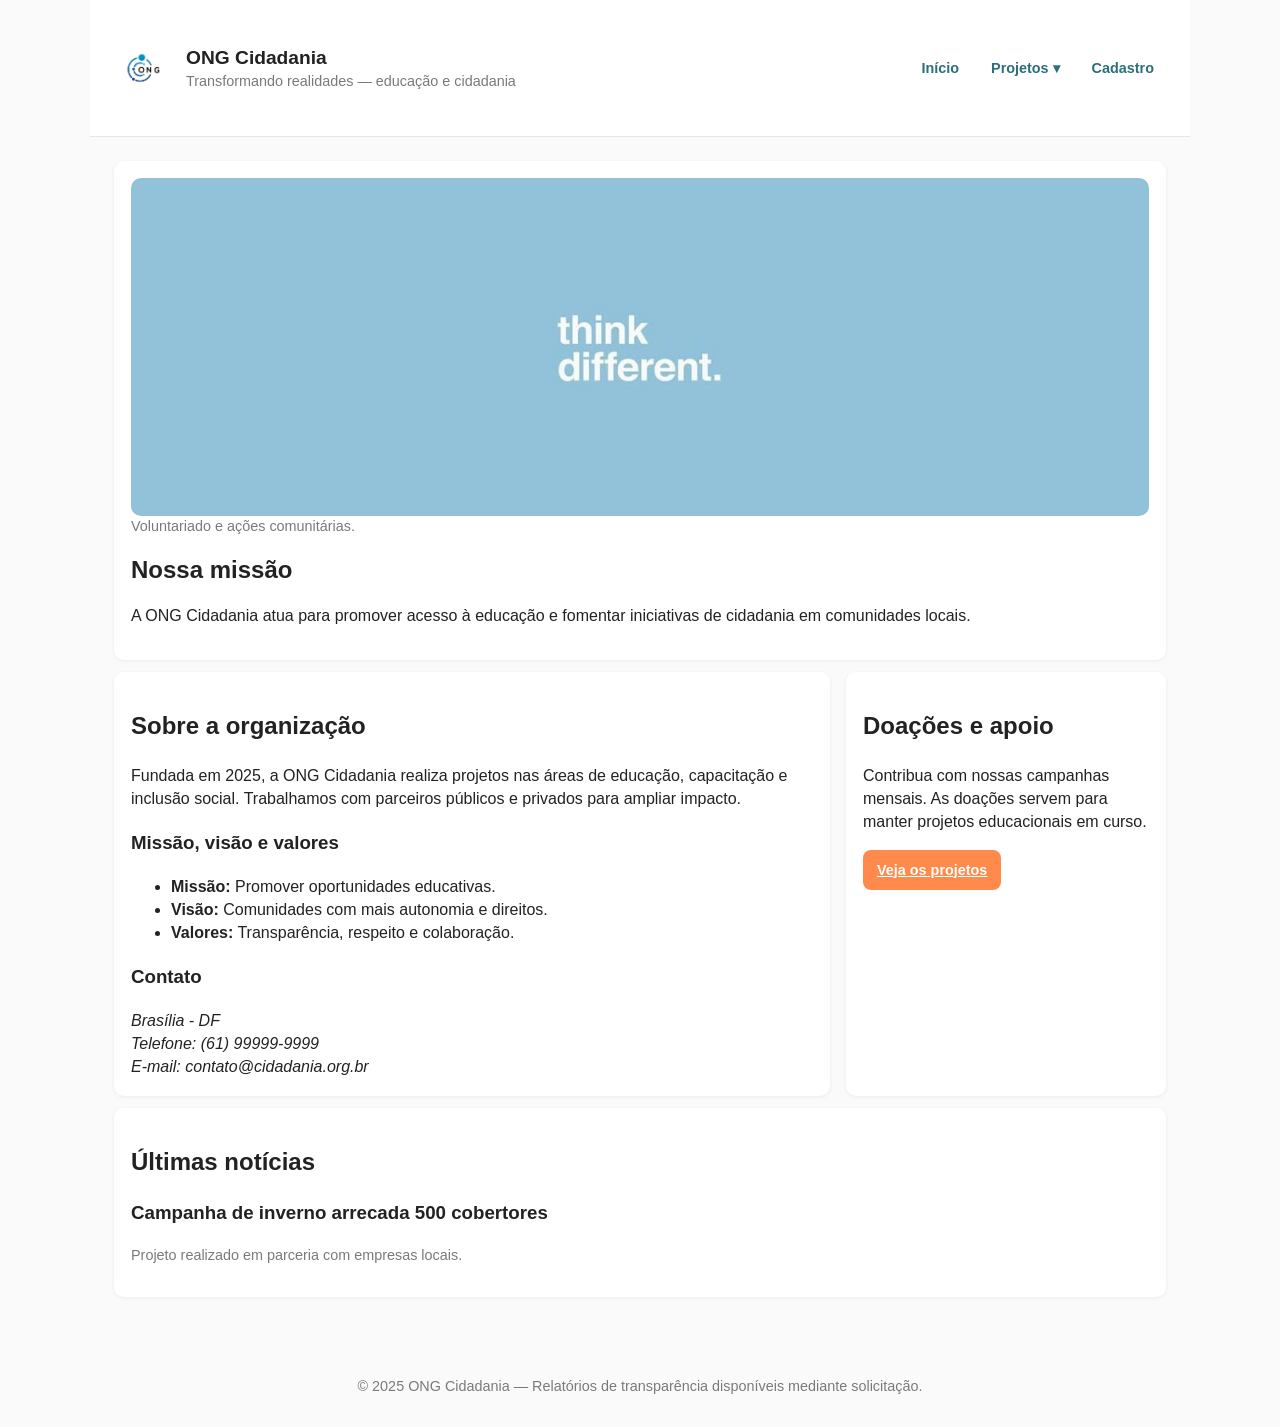
<file: ong-plataforma/index.html>
<!doctype html>
<html lang="pt-BR">
<head>
  <meta charset="utf-8">
  <meta name="viewport" content="width=device-width,initial-scale=1">
  <title>ONG Cidadania — Início</title>
  <meta name="description" content="ONG Cidadania — missão, projetos e como participar.">
  <link rel="stylesheet" href="assets/css/style.css">
</head>
<body>
  <a class="skip-link" href="#main">Pular para o conteúdo</a>

  <header role="banner" class="container">
    <div class="navbar">
      <div class="brand">
        <img src="assets/images/logo.png" alt="Logo da ONG Cidadania">
        <div>
          <h1 style="margin:0;font-size:1.2rem">ONG Cidadania</h1>
          <p class="small" style="margin:0">Transformando realidades — educação e cidadania</p>
        </div>
      </div>

      <button class="nav-toggle" aria-controls="main-nav" aria-expanded="false" aria-label="Abrir menu">
        <span class="hamburger" aria-hidden="true"></span>
      </button>

      <nav id="main-nav" role="navigation" aria-label="Menu principal">
        <ul>
          <li><a href="index.html" data-link>Início</a></li>
          <li class="nav-item">
            <a href="projetos.html" aria-haspopup="true" data-link>Projetos ▾</a>
            <div class="dropdown" role="menu" aria-hidden="true">
              <a href="projetos.html" data-link>Projetos em andamento</a>
              <a href="projetos.html#como-doar" data-link>Como doar</a>
              <a href="cadastro.html" data-link>Seja voluntário</a>
            </div>
          </li>
          <li><a href="cadastro.html" data-link>Cadastro</a></li>
        </ul>
      </nav>
    </div>
  </header>

  <main id="main" class="container" role="main">
    <section class="hero card" aria-labelledby="hero-title">
      <figure>
        <img src="assets/images/banner-home.jpg" alt="Voluntários em ação distribuindo materiais" />
        <figcaption class="small">Voluntariado e ações comunitárias.</figcaption>
      </figure>
      <h2 id="hero-title">Nossa missão</h2>
      <p>A ONG Cidadania atua para promover acesso à educação e fomentar iniciativas de cidadania em comunidades locais.</p>
    </section>

    <div class="grid grid-2" style="margin-top:12px">
      <section class="card" aria-labelledby="sobre">
        <h2 id="sobre">Sobre a organização</h2>
        <p>Fundada em 2025, a ONG Cidadania realiza projetos nas áreas de educação, capacitação e inclusão social. Trabalhamos com parceiros públicos e privados para ampliar impacto.</p>

        <h3>Missão, visão e valores</h3>
        <ul>
          <li><strong>Missão:</strong> Promover oportunidades educativas.</li>
          <li><strong>Visão:</strong> Comunidades com mais autonomia e direitos.</li>
          <li><strong>Valores:</strong> Transparência, respeito e colaboração.</li>
        </ul>

        <h3>Contato</h3>
        <address>
          Brasília - DF<br>
          Telefone: (61) 99999-9999<br>
          E-mail: contato@cidadania.org.br
        </address>
      </section>

      <aside class="card" aria-labelledby="doe">
        <h2 id="doe">Doações e apoio</h2>
        <p>Contribua com nossas campanhas mensais. As doações servem para manter projetos educacionais em curso.</p>
        <a class="btn btn-secondary" href="projetos.html" data-link>Veja os projetos</a>
      </aside>
    </div>

    <section class="card" style="margin-top:12px" aria-labelledby="noticias">
      <h2 id="noticias">Últimas notícias</h2>
      <article aria-labelledby="n1">
        <h3 id="n1">Campanha de inverno arrecada 500 cobertores</h3>
        <p class="small">Projeto realizado em parceria com empresas locais.</p>
      </article>
    </section>
  </main>

  <footer role="contentinfo">
    <div class="container small footer">
      <p>© 2025 ONG Cidadania — Relatórios de transparência disponíveis mediante solicitação.</p>
    </div>
  </footer>

  <script src="assets/js/masks.js" defer></script>
  <script src="assets/js/ui.js" defer></script>
  <script src="assets/js/app.js" defer></script>
</body>
</html>
</file>
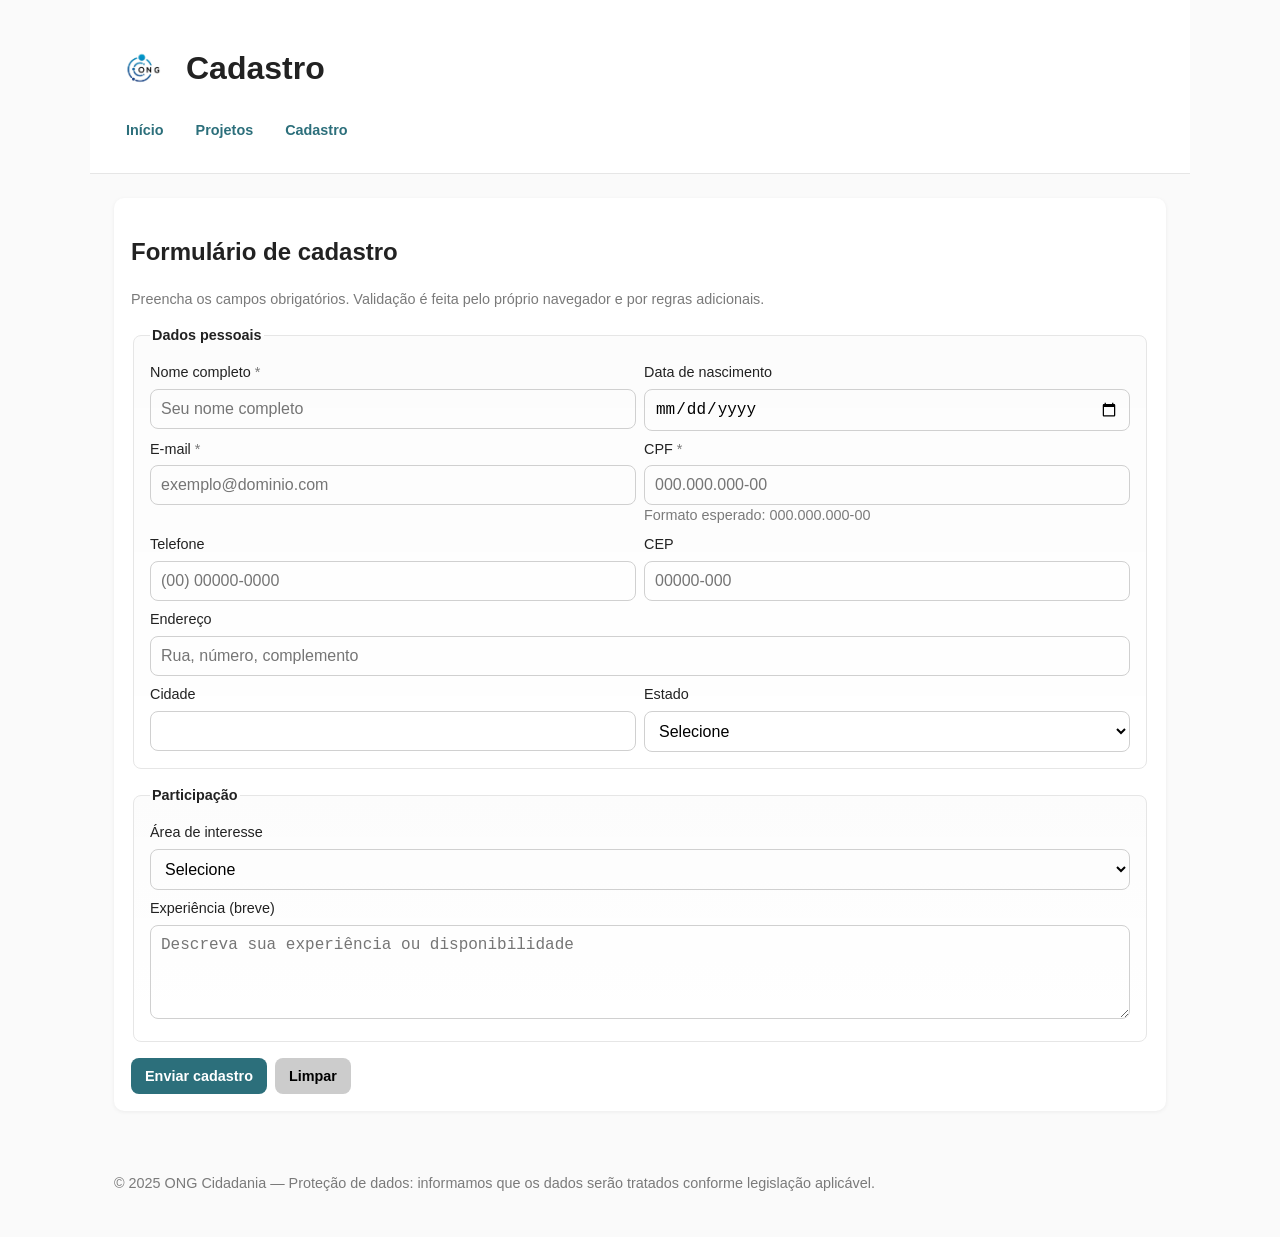
<file: ong-plataforma/cadastro.html>
<!doctype html>
<html lang="pt-BR">

<head>
  <meta charset="utf-8">
  <meta name="viewport" content="width=device-width,initial-scale=1">
  <title>ONG Cidadania — Cadastro de Voluntário</title>
  <meta name="description" content="Formulário de cadastro para voluntariado e doadores.">
  <link rel="stylesheet" href="assets/css/style.css">
</head>

<body>
  <a class="skip-link" href="#main">Pular para o conteúdo</a>

  <header class="container">
    <div class="brand">
      <img src="assets/images/logo.png" alt="Logo da ONG Cidadania">
      <h1 style="margin:0">Cadastro</h1>
    </div>

    <button class="nav-toggle" aria-controls="main-nav" aria-expanded="false" aria-label="Abrir menu">
      <span class="hamburger" aria-hidden="true"></span>
    </button>

    <nav id="main-nav" aria-label="Menu principal">
      <ul>
        <li><a href="index.html" data-link>Início</a></li>
        <li><a href="projetos.html" data-link>Projetos</a></li>
        <li><a href="cadastro.html" data-link>Cadastro</a></li>
      </ul>
    </nav>
  </header>

  <main id="main" class="container">
    <section class="card" aria-labelledby="cad-title">
      <h2 id="cad-title">Formulário de cadastro</h2>
      <p class="small">Preencha os campos obrigatórios. Validação é feita pelo próprio navegador e por regras adicionais.</p>

      <form id="cad-form" action="#" method="post" novalidate>
        <fieldset>
          <legend>Dados pessoais</legend>

          <div class="form-row cols-2">
            <div>
              <label for="nome">Nome completo <span class="small" aria-hidden="true">*</span></label>
              <input id="nome" name="nome" type="text" required minlength="3" placeholder="Seu nome completo">
            </div>

            <div>
              <label for="nascimento">Data de nascimento</label>
              <input id="nascimento" name="nascimento" type="date" max="2007-12-31">
            </div>
          </div>

          <div class="form-row cols-2 mt-1">
            <div>
              <label for="email">E-mail <span class="small" aria-hidden="true">*</span></label>
              <input id="email" name="email" type="email" required placeholder="exemplo@dominio.com">
            </div>

            <div>
              <label for="cpf">CPF <span class="small" aria-hidden="true">*</span></label>
              <input id="cpf" name="cpf" type="text" required pattern="\d{3}\.\d{3}\.\d{3}\-\d{2}"
                placeholder="000.000.000-00" aria-describedby="cpf-help" maxlength="14">
              <div id="cpf-help" class="small">Formato esperado: 000.000.000-00</div>
            </div>
          </div>

          <div class="form-row cols-2 mt-1">
            <div>
              <label for="telefone">Telefone</label>
              <input id="telefone" name="telefone" type="tel" placeholder="(00) 00000-0000" maxlength="15">
            </div>

            <div>
              <label for="cep">CEP</label>
              <input id="cep" name="cep" type="text" placeholder="00000-000" maxlength="9">
            </div>
          </div>

          <div style="margin-top:8px">
            <label for="endereco">Endereço</label>
            <input id="endereco" name="endereco" type="text" placeholder="Rua, número, complemento">
          </div>

          <div class="form-row cols-2 mt-1">
            <div>
              <label for="cidade">Cidade</label>
              <input id="cidade" name="cidade" type="text">
            </div>

            <div>
              <label for="estado">Estado</label>
              <select id="estado" name="estado" aria-label="Estado">
                <option value="">Selecione</option>
                <option value="DF">Brasília</option>
                <option value="RJ">Rio de Janeiro</option>
                <option value="MG">Minas Gerais</option>
              </select>
            </div>
          </div>
        </fieldset>

        <fieldset>
          <legend>Participação</legend>
          <label for="interesse">Área de interesse</label>
          <select id="interesse" name="interesse">
            <option value="">Selecione</option>
            <option value="educacao">Educação</option>
            <option value="meio-ambiente">Meio ambiente</option>
            <option value="saude">Saúde</option>
          </select>

          <div style="margin-top:8px">
            <label for="experiencia">Experiência (breve)</label>
            <textarea id="experiencia" name="experiencia" rows="4"
              placeholder="Descreva sua experiência ou disponibilidade"></textarea>
          </div>
        </fieldset>

        <div style="display:flex;gap:8px;align-items:center">
          <button class="btn btn-primary" type="submit">Enviar cadastro</button>
          <button class="btn" type="reset" style="background:#ccc;color:#000">Limpar</button>
        </div>
      </form>

    </section>
  </main>

  <footer class="container small">
    <p>© 2025 ONG Cidadania — Proteção de dados: informamos que os dados serão tratados conforme legislação aplicável.
    </p>
  </footer>

  <script src="assets/js/masks.js" defer></script>
  <script src="assets/js/ui.js" defer></script>
  <script src="assets/js/app.js" defer></script>
</body>

</html>
</file>
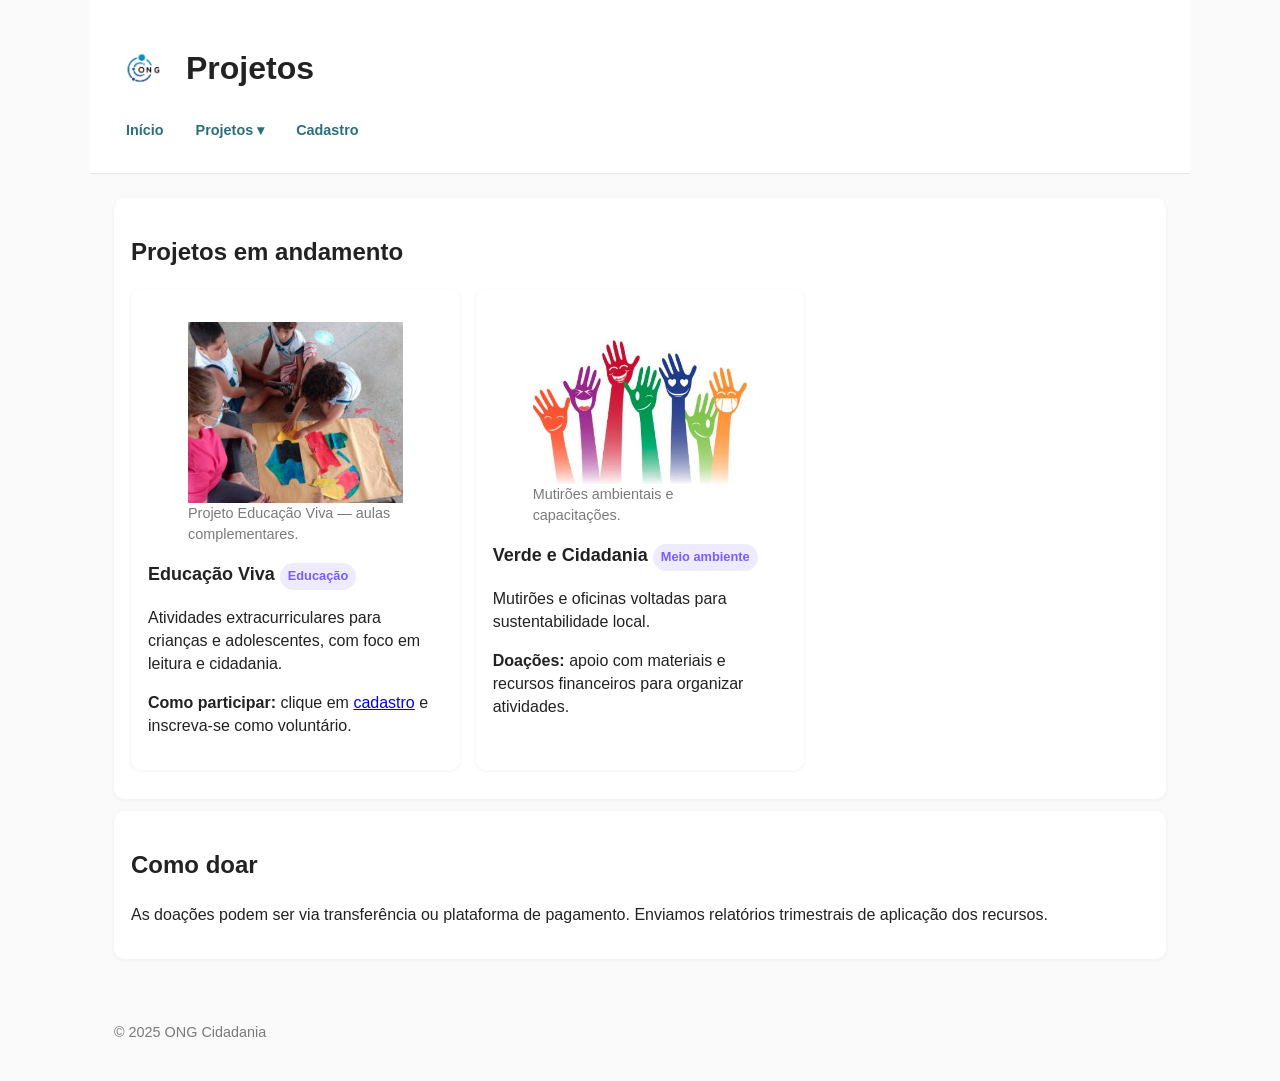
<file: ong-plataforma/projetos.html>
<!doctype html>
<html lang="pt-BR">
<head>
  <meta charset="utf-8">
  <meta name="viewport" content="width=device-width,initial-scale=1">
  <title>ONG Cidadania — Projetos e Voluntariado</title>
  <meta name="description" content="Conheça os projetos sociais, oportunidades de voluntariado e como doar.">
  <link rel="stylesheet" href="assets/css/style.css">
</head>
<body>
  <a class="skip-link" href="#main">Pular para o conteúdo</a>

  <header class="container">
    <div class="brand">
      <img src="assets/images/logo.png" alt="Logo da ONG Cidadania">
      <h1 style="margin:0">Projetos</h1>
    </div>
    <button class="nav-toggle" aria-controls="main-nav" aria-expanded="false" aria-label="Abrir menu">
      <span class="hamburger" aria-hidden="true"></span>
    </button>
    <nav id="main-nav" aria-label="Menu principal">
      <ul>
        <li><a href="index.html" data-link>Início</a></li>
        <li class="nav-item">
          <a href="projetos.html" aria-haspopup="true" data-link>Projetos ▾</a>
          <div class="dropdown" role="menu">
            <a href="projetos.html" data-link>Projetos em andamento</a>
            <a href="projetos.html#como-doar" data-link>Como doar</a>
          </div>
        </li>
        <li><a href="cadastro.html" data-link>Cadastro</a></li>
      </ul>
    </nav>
  </header>

  <main id="main" class="container">
    <section class="card" aria-labelledby="projetos-title">
      <h2 id="projetos-title">Projetos em andamento</h2>

      <div class="projects-grid grid" style="margin-bottom:12px">
        <article class="card" aria-labelledby="p1">
          <figure>
            <img src="assets/images/projeto1.jpg" alt="Crianças em sala de aula" />
            <figcaption class="small">Projeto Educação Viva — aulas complementares.</figcaption>
          </figure>
          <div class="mt-1">
            <h3 id="p1" class="card-title">Educação Viva <span class="badge">Educação</span></h3>
            <p>Atividades extracurriculares para crianças e adolescentes, com foco em leitura e cidadania.</p>
            <p><strong>Como participar:</strong> clique em <a href="cadastro.html" data-link>cadastro</a> e inscreva-se como voluntário.</p>
          </div>
        </article>

        <article class="card" aria-labelledby="p2">
          <figure>
            <img src="assets/images/voluntariado.jpg" alt="Grupo de voluntários plantando árvores" />
            <figcaption class="small">Mutirões ambientais e capacitações.</figcaption>
          </figure>
          <div class="mt-1">
            <h3 id="p2" class="card-title">Verde e Cidadania <span class="badge">Meio ambiente</span></h3>
            <p>Mutirões e oficinas voltadas para sustentabilidade local.</p>
            <p><strong>Doações:</strong> apoio com materiais e recursos financeiros para organizar atividades.</p>
          </div>
        </article>
      </div>
    </section>

    <aside class="card" style="margin-top:12px" aria-labelledby="como-doar">
      <h2 id="como-doar">Como doar</h2>
      <p>As doações podem ser via transferência ou plataforma de pagamento. Enviamos relatórios trimestrais de aplicação dos recursos.</p>
    </aside>
  </main>

  <footer class="container small">
    <p>© 2025 ONG Cidadania</p>
  </footer>

  <script src="assets/js/masks.js" defer></script>
  <script src="assets/js/ui.js" defer></script>
  <script src="assets/js/app.js" defer></script>
</body>
</html>
</file>
<file: ong-plataforma/assets/css/style.css>
:root{
  --color-primary: #2c6f7b;
  --color-primary-600: #235b61;
  --color-secondary: #ff8a4c;
  --color-accent: #7a5cff;
  --color-success: #2fa35d;
  --color-danger: #e24b4b;
  --color-muted: #7a7a7a;
  --color-dark: #222222;
  --color-bg: #fafafa;
  --color-surface: #ffffff;
  --color-border: #e6e6e6;

  --font-family: "Inter", Arial, Helvetica, sans-serif;
  --fs-xs: 0.8rem;   /* 12.8px */
  --fs-sm: 0.9rem;   /* 14.4px */
  --fs-base: 1rem;   /* 16px */
  --fs-lg: 1.125rem; /* 18px */
  --fs-xl: 1.5rem;   /* 24px */
  --fs-xxl: 2rem;    /* 32px */

  /* Espaçamento modular */
  --space-1: 8px;
  --space-2: 16px;
  --space-3: 24px;
  --space-4: 32px;
  --space-5: 48px;
  --space-6: 64px;

  /* Layout */
  --max-width: 1100px;
  --radius: 10px;
  --shadow-sm: 0 1px 4px rgba(0,0,0,0.06);
  --shadow-md: 0 6px 18px rgba(0,0,0,0.08);
}

/* Reset minimal */
*{box-sizing:border-box}
html,body{margin:0;padding:0;font-family:var(--font-family);background:var(--color-bg);color:var(--color-dark);line-height:1.45;font-size:var(--fs-base)}
img{max-width:100%;display:block;height:auto}
.container{max-width:var(--max-width);margin:0 auto;padding:var(--space-2)}

/* Accessibility skip link */
.skip-link{position:absolute;left:-10000px;top:auto;width:1px;height:1px;overflow:hidden}
.skip-link:focus{position:static;width:auto;height:auto;padding:8px;background:var(--color-dark);color:#fff;z-index:1000;border-radius:6px}

/* Grid system - 12 col */
.row{display:flex;flex-wrap:wrap;margin-left:-8px;margin-right:-8px}
.col{padding-left:8px;padding-right:8px;flex:1 1 100%}
.col-1{flex: 0 0 calc(100%/12 * 1)}
.col-2{flex: 0 0 calc(100%/12 * 2)}
.col-3{flex: 0 0 calc(100%/12 * 3)}
.col-4{flex: 0 0 calc(100%/12 * 4)}
.col-6{flex: 0 0 calc(100%/12 * 6)}
.col-8{flex: 0 0 calc(100%/12 * 8)}
.col-12{flex: 0 0 100%}

/* Breakpoints (mín. 5) */
@media (min-width:360px){ /* bp-1 */ }
@media (min-width:480px){ /* bp-2 */ }
@media (min-width:720px){ /* bp-3 */ .container{padding:var(--space-3)} }
@media (min-width:992px){ /* bp-4 */ }
@media (min-width:1200px){ /* bp-5 */ }

/* Header */
header{background:var(--color-surface);border-bottom:1px solid var(--color-border);position:relative}
.brand{display:flex;align-items:center;gap:var(--space-2);padding:var(--space-2) 0}
.brand img{height:56px;width:auto;border-radius:8px}

/* Navigation */
.navbar{display:flex;align-items:center;justify-content:space-between;gap:var(--space-2)}
nav[aria-label="Menu principal"] ul{list-style:none;padding:0;margin:0;display:flex;gap:8px;align-items:center}
nav a{display:inline-block;padding:8px 12px;text-decoration:none;color:var(--color-primary);font-weight:700;border-radius:8px;font-size:var(--fs-sm)}
nav a:focus, nav a:hover{background:rgba(44,111,123,0.08);outline:none}

/* Dropdown */
.nav-item{position:relative}
.nav-item .dropdown{position:absolute;left:0;top:calc(100% + 6px);background:var(--color-surface);border:1px solid var(--color-border);border-radius:8px;padding:8px;min-width:200px;box-shadow:var(--shadow-sm);display:none;z-index:50}
.nav-item:focus-within .dropdown,
.nav-item:hover .dropdown{display:block}
.dropdown a{display:block;padding:8px;border-radius:6px;color:var(--color-dark);font-weight:600}
.dropdown a:hover{background:rgba(0,0,0,0.04)}

/* Mobile menu toggle */
.nav-toggle{display:none;background:none;border:1px solid transparent;padding:8px;border-radius:8px}
.nav-toggle:focus{outline:2px solid rgba(44,111,123,0.18)}
.hamburger{width:22px;height:2px;background:var(--color-dark);position:relative;border-radius:2px}
.hamburger::before, .hamburger::after{content:"";position:absolute;left:0;width:22px;height:2px;background:var(--color-dark);border-radius:2px}
.hamburger::before{top:-6px}
.hamburger::after{top:6px}

/* Responsive nav behavior */
@media (max-width:719px){
  nav[aria-label="Menu principal"] ul{flex-direction:column;gap:0;background:var(--color-surface);position:absolute;left:0;right:0;top:100%;padding:var(--space-2);display:none;border-top:1px solid var(--color-border)}
  nav[aria-label="Menu principal"].open ul{display:flex}
  .nav-toggle{display:block}
  .brand img{height:48px}
}

/* Hero */
.hero{display:block;padding:var(--space-3) 0}
.hero figure{margin:0}
.hero img{width:100%;height:auto;border-radius:var(--radius)}
.hero h2{font-size:var(--fs-xl);margin:var(--space-2) 0 8px}

/* Cards */
.card{background:var(--color-surface);padding:var(--space-2);border-radius:var(--radius);box-shadow:var(--shadow-sm);border:1px solid transparent}
.card .card-title{font-size:var(--fs-lg);margin:0 0 8px}
.card small{color:var(--color-muted)}

/* Projects card grid */
.grid{display:grid;gap:var(--space-2)}
@media(min-width:720px){
  .grid-2{grid-template-columns:1fr 320px}
}
@media(min-width:992px){
  .projects-grid{grid-template-columns:repeat(3, 1fr)}
}

/* Buttons */
.btn{display:inline-flex;align-items:center;gap:8px;padding:10px 14px;border-radius:8px;border:none;font-weight:700;cursor:pointer;font-size:var(--fs-sm)}
.btn-primary{background:var(--color-primary);color:#fff}
.btn-secondary{background:var(--color-secondary);color:#fff}
.btn:focus{outline:3px solid rgba(122,92,255,0.12)}
.btn:disabled{opacity:0.5;cursor:not-allowed}

/* Button states */
.btn-primary:hover{background:var(--color-primary-600)}
.btn-secondary:hover{filter:brightness(0.98)}

/* Badge / Tag */
.badge{display:inline-block;padding:4px 8px;border-radius:999px;font-size:var(--fs-xs);font-weight:700;background:rgba(122,92,255,0.12);color:var(--color-accent)}
.tag{display:inline-block;padding:6px 10px;border-radius:6px;background:#f4f6fb;border:1px solid var(--color-border);font-size:var(--fs-sm)}

/* Alerts / Toasts */
.alert{padding:12px;border-radius:8px;margin-bottom:var(--space-2);font-weight:700}
.alert-info{background:#eef8fb;color:var(--color-primary)}
.alert-success{background:#effbf3;color:var(--color-success)}
.alert-danger{background:#fff1f1;color:var(--color-danger)}
.toast-area{position:fixed;right:var(--space-2);bottom:var(--space-2);z-index:200;display:flex;flex-direction:column;gap:8px}

/* Modal */
.modal-backdrop{position:fixed;inset:0;background:rgba(0,0,0,0.4);display:none;align-items:center;justify-content:center;z-index:250;padding:var(--space-3)}
.modal{background:var(--color-surface);border-radius:12px;max-width:640px;width:100%;padding:var(--space-3);box-shadow:var(--shadow-md)}
.modal .modal-actions{display:flex;gap:8px;justify-content:flex-end;margin-top:var(--space-2)}
.modal-backdrop.open{display:flex}

/* Forms - enhanced */
form{display:block}
fieldset{border:1px solid var(--color-border);padding:var(--space-2);border-radius:8px;margin-bottom:var(--space-2);background:linear-gradient(180deg, rgba(0,0,0,0.01), transparent)}
legend{font-weight:800;font-size:var(--fs-sm)}
label{display:block;margin-bottom:6px;font-size:var(--fs-sm)}
input[type="text"], input[type="email"], input[type="tel"], input[type="date"], select, textarea{
  width:100%;padding:10px;border:1px solid #d0d0d0;border-radius:8px;font-size:var(--fs-base);background:transparent;transition:box-shadow .12s, border-color .12s
}
input:focus, select:focus, textarea:focus{outline:none;box-shadow:0 0 0 4px rgba(44,111,123,0.06);border-color:var(--color-primary)}
.form-row{display:grid;gap:8px}
@media(min-width:720px){.form-row.cols-2{grid-template-columns:1fr 1fr}}

/* Validation visual */
.input-error{border-color:var(--color-danger);box-shadow:0 0 0 4px rgba(226,75,75,0.06)}
.input-success{border-color:var(--color-success);box-shadow:0 0 0 4px rgba(47,163,93,0.06)}
.fielderror{color:var(--color-danger);font-size:var(--fs-xs);margin-top:6px}

/* Small helper */
.small{font-size:var(--fs-sm);color:var(--color-muted)}
.footer{padding:var(--space-2) 0;margin-top:var(--space-3);font-size:var(--fs-sm);color:var(--color-muted);text-align:center;background:transparent}

/* Utility helpers */
.flex{display:flex;gap:8px;align-items:center}
.center{text-align:center}
.mt-1{margin-top:var(--space-1)}
.mt-2{margin-top:var(--space-2)}
.mb-1{margin-bottom:var(--space-1)}
.hidden{display:none !important}

/* Accessibility focus visible */
:focus{outline-offset:2px}
a:focus{outline:3px solid rgba(122,92,255,0.12);border-radius:6px}
</file>
